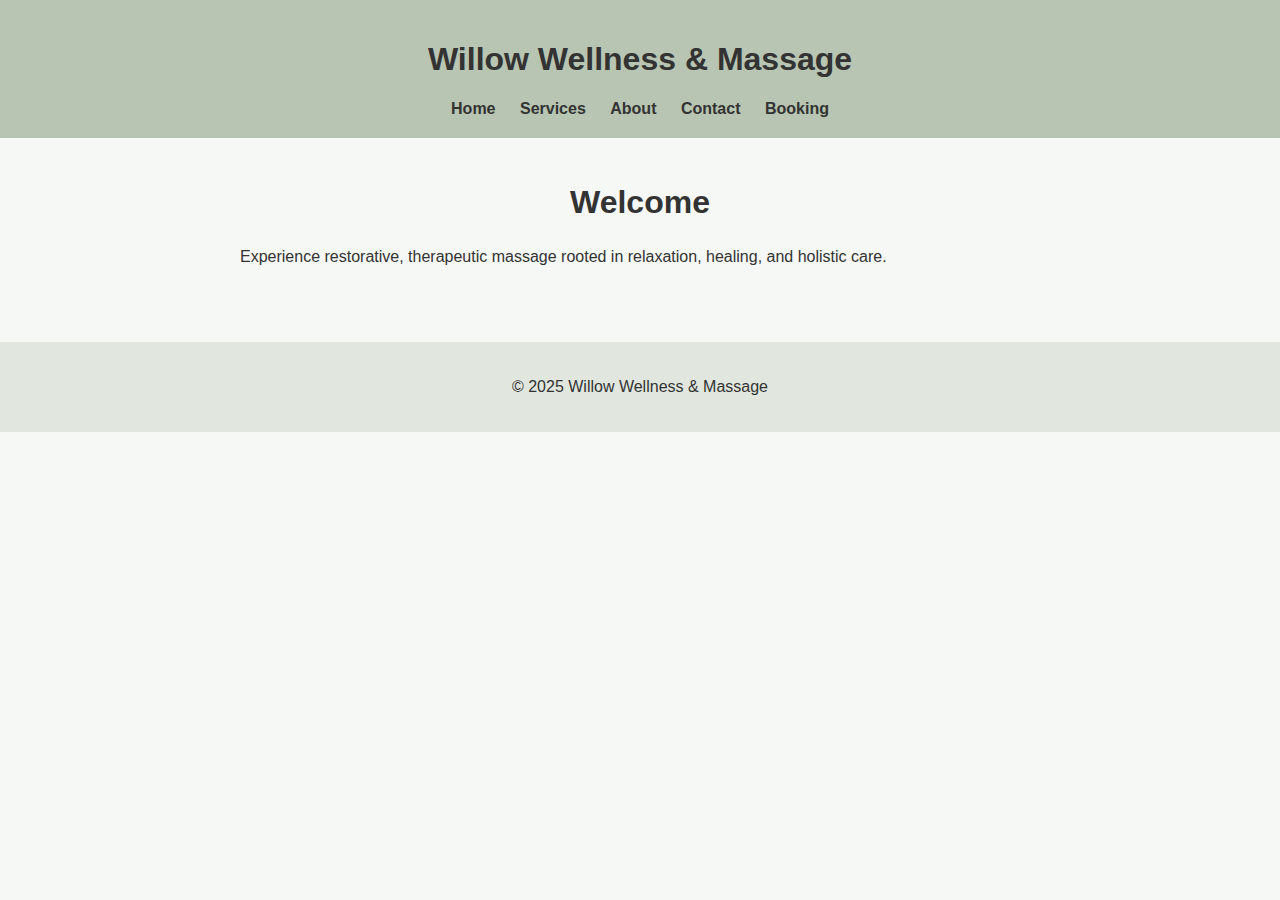
<file: index.html>
<!DOCTYPE html>
<html lang="en">
<head>
    <meta charset="UTF-8" />
    <meta name="viewport" content="width=device-width, initial-scale=1.0" />
    <title>Index - Willow Wellness & Massage</title>
    <link rel="stylesheet" href="style.css" />
</head>
<body>
<header>
    <h1>Willow Wellness & Massage</h1>
    <nav>
        <a href="index.html">Home</a>
        <a href="services.html">Services</a>
        <a href="about.html">About</a>
        <a href="contact.html">Contact</a>
        <a href="booking.html">Booking</a>
    </nav>
</header>
<main>

<h2>Welcome</h2>
<p>Experience restorative, therapeutic massage rooted in relaxation, healing, and holistic care.</p>

</main>
<footer>
    <p>© 2025 Willow Wellness & Massage</p>
</footer>
</body>
</html>
</file>
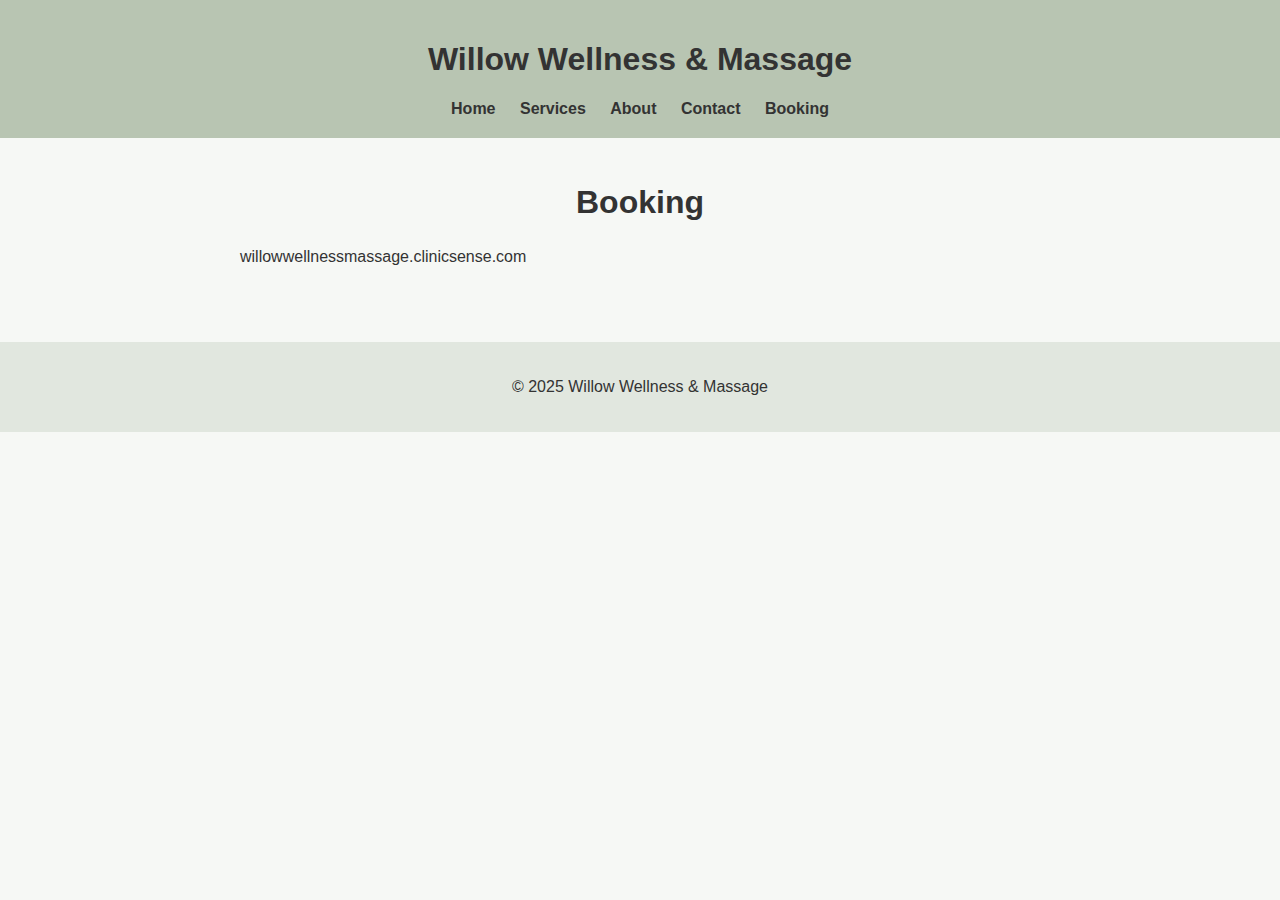
<file: booking.html>
<!DOCTYPE html>
<html lang="en">
<head>
    <meta charset="UTF-8" />
    <meta name="viewport" content="width=device-width, initial-scale=1.0" />
    <title>Booking - Willow Wellness & Massage</title>
    <link rel="stylesheet" href="style.css" />
</head>
<body>
<header>
    <h1>Willow Wellness & Massage</h1>
    <nav>
        <a href="index.html">Home</a>
        <a href="services.html">Services</a>
        <a href="about.html">About</a>
        <a href="contact.html">Contact</a>
        <a href="booking.html">Booking</a>
    </nav>
</header>
<main>

<h2>Booking</h2>
<p>willowwellnessmassage.clinicsense.com</p>

</main>
<footer>
    <p>© 2025 Willow Wellness & Massage</p>
</footer>
</body>
</html>
</file>
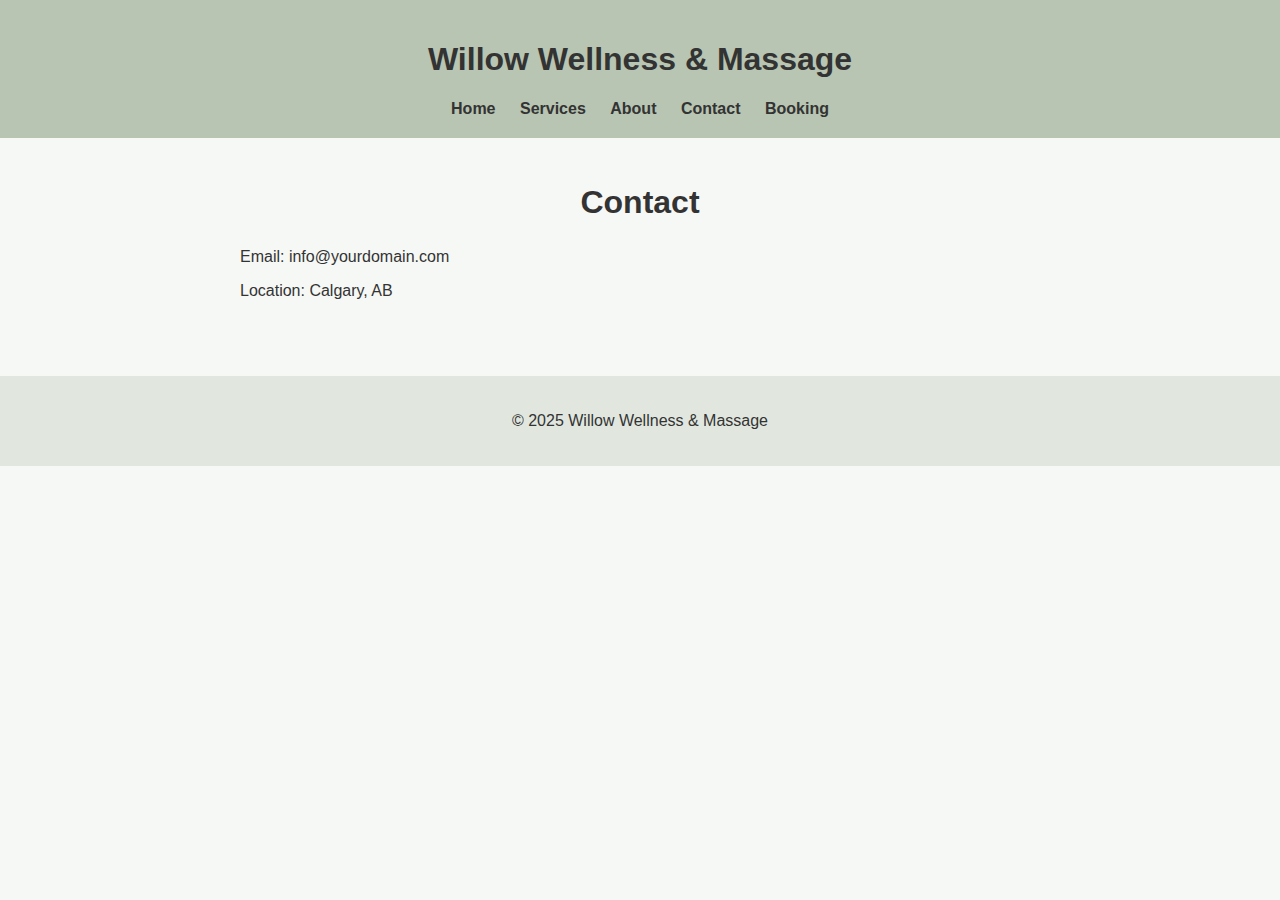
<file: contact.html>
<!DOCTYPE html>
<html lang="en">
<head>
    <meta charset="UTF-8" />
    <meta name="viewport" content="width=device-width, initial-scale=1.0" />
    <title>Contact - Willow Wellness & Massage</title>
    <link rel="stylesheet" href="style.css" />
</head>
<body>
<header>
    <h1>Willow Wellness & Massage</h1>
    <nav>
        <a href="index.html">Home</a>
        <a href="services.html">Services</a>
        <a href="about.html">About</a>
        <a href="contact.html">Contact</a>
        <a href="booking.html">Booking</a>
    </nav>
</header>
<main>

<h2>Contact</h2>
<p>Email: info@yourdomain.com</p>
<p>Location: Calgary, AB</p>

</main>
<footer>
    <p>© 2025 Willow Wellness & Massage</p>
</footer>
</body>
</html>
</file>
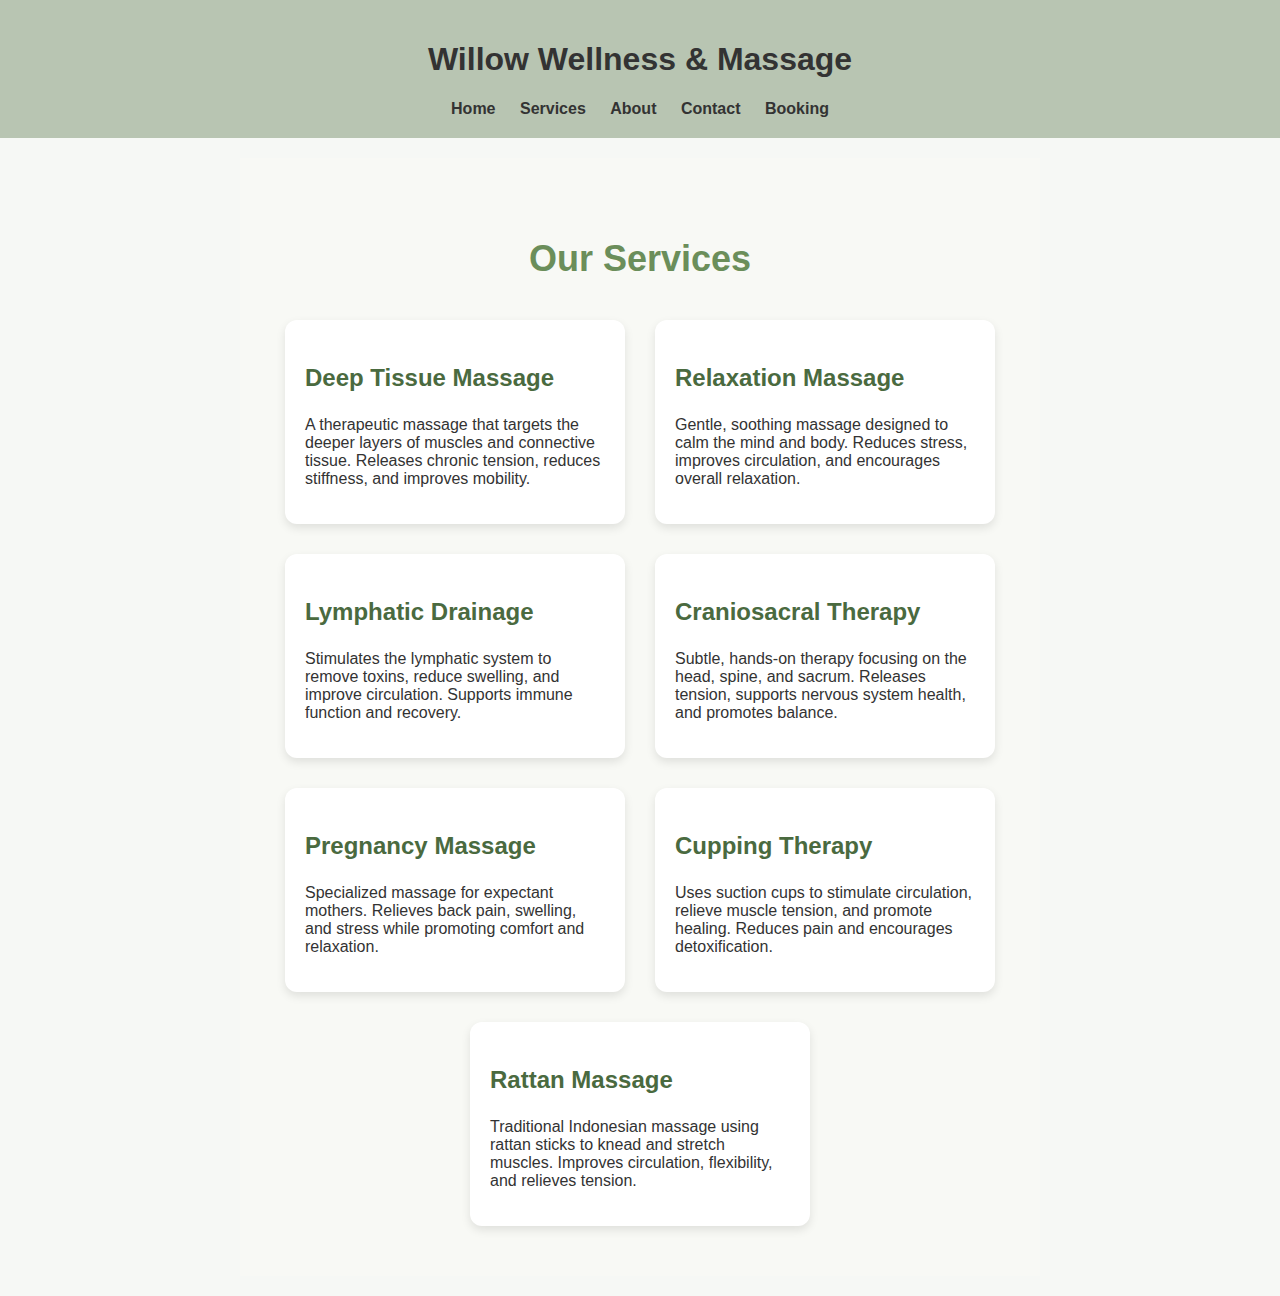
<file: services.html>
<!DOCTYPE html>
<html lang="en">
<head>
    <meta charset="UTF-8" />
    <meta name="viewport" content="width=device-width, initial-scale=1.0" />
    <title>Services - Willow Wellness & Massage</title>
    <link rel="stylesheet" href="style.css" />
</head>
<body>
<header>
    <h1>Willow Wellness & Massage</h1>
    <nav>
        <a href="index.html">Home</a>
        <a href="services.html">Services</a>
        <a href="about.html">About</a>
        <a href="contact.html">Contact</a>
        <a href="booking.html">Booking</a>
    </nav>
</header>
<main>
<section id="services" style="padding: 50px 20px; background-color: #f8f9f5;">
  <h2 style="text-align: center; color: #6b8e5a; font-size: 36px; margin-bottom: 40px;">Our Services</h2>

  <div class="service-container" style="display: flex; flex-wrap: wrap; justify-content: center; gap: 30px;">
    
    <div class="service-card" style="background: white; padding: 20px; border-radius: 12px; width: 300px; box-shadow: 0 4px 10px rgba(0,0,0,0.1);">
      <h3 style="color: #4a6a3f; font-size: 24px;">Deep Tissue Massage</h3>
      <p>A therapeutic massage that targets the deeper layers of muscles and connective tissue. Releases chronic tension, reduces stiffness, and improves mobility.</p>
    </div>

    <div class="service-card" style="background: white; padding: 20px; border-radius: 12px; width: 300px; box-shadow: 0 4px 10px rgba(0,0,0,0.1);">
      <h3 style="color: #4a6a3f; font-size: 24px;">Relaxation Massage</h3>
      <p>Gentle, soothing massage designed to calm the mind and body. Reduces stress, improves circulation, and encourages overall relaxation.</p>
    </div>

    <div class="service-card" style="background: white; padding: 20px; border-radius: 12px; width: 300px; box-shadow: 0 4px 10px rgba(0,0,0,0.1);">
      <h3 style="color: #4a6a3f; font-size: 24px;">Lymphatic Drainage</h3>
      <p>Stimulates the lymphatic system to remove toxins, reduce swelling, and improve circulation. Supports immune function and recovery.</p>
    </div>

    <div class="service-card" style="background: white; padding: 20px; border-radius: 12px; width: 300px; box-shadow: 0 4px 10px rgba(0,0,0,0.1);">
      <h3 style="color: #4a6a3f; font-size: 24px;">Craniosacral Therapy</h3>
      <p>Subtle, hands-on therapy focusing on the head, spine, and sacrum. Releases tension, supports nervous system health, and promotes balance.</p>
    </div>

    <div class="service-card" style="background: white; padding: 20px; border-radius: 12px; width: 300px; box-shadow: 0 4px 10px rgba(0,0,0,0.1);">
      <h3 style="color: #4a6a3f; font-size: 24px;">Pregnancy Massage</h3>
      <p>Specialized massage for expectant mothers. Relieves back pain, swelling, and stress while promoting comfort and relaxation.</p>
    </div>

    <div class="service-card" style="background: white; padding: 20px; border-radius: 12px; width: 300px; box-shadow: 0 4px 10px rgba(0,0,0,0.1);">
      <h3 style="color: #4a6a3f; font-size: 24px;">Cupping Therapy</h3>
      <p>Uses suction cups to stimulate circulation, relieve muscle tension, and promote healing. Reduces pain and encourages detoxification.</p>
    </div>

    <div class="service-card" style="background: white; padding: 20px; border-radius: 12px; width: 300px; box-shadow: 0 4px 10px rgba(0,0,0,0.1);">
      <h3 style="color: #4a6a3f; font-size: 24px;">Rattan Massage</h3>
      <p>Traditional Indonesian massage using rattan sticks to knead and stretch muscles. Improves circulation, flexibility, and relieves tension.</p>
    </div>

  </div>
</section>

</footer>
</body>
</html>
</file>
<file: style.css>
body { font-family: Arial, sans-serif; margin: 0; padding: 0; background: #f6f8f5; color: #333; }
header { background: #b8c5b2; padding: 20px; text-align: center; }
nav a { margin: 0 10px; text-decoration: none; color: #333; font-weight: bold; }
main { padding: 20px; max-width: 800px; margin: auto; }
footer { text-align: center; padding: 20px; background: #e1e7df; margin-top: 40px; }
h2 {text-align: center;
    font-size: 2rem;
   }
</footer>
  <p>© 2025 Willow Wellness & Massage</p>

  <div class="social-icons">
    <a href="https://www.facebook.com/WillowWellnessMassage" target="_blank">
      <img src="facebook.png" alt="Facebook" />
    </a>
    <a href="https://www.instagram.com/WillowWellnessMassage" target="_blank">
      <img src="instagram.png" alt="Instagram" />
    </a>
  </div>
<footer>
</file>
